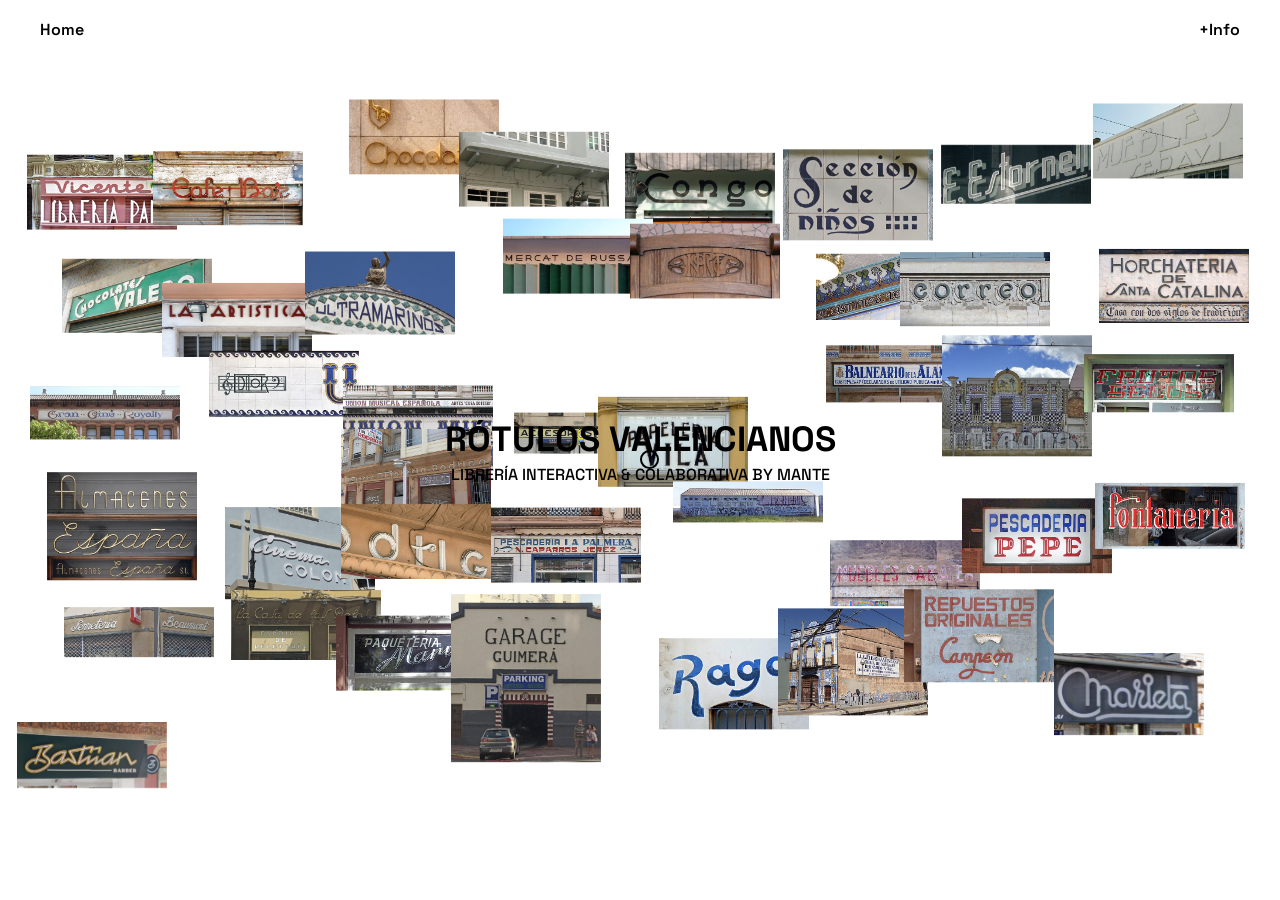
<file: index.html>
<!DOCTYPE html>
<html lang="es">
<head>
    <meta charset="UTF-8">
    <meta name="viewport" content="width=device-width, initial-scale=1.0">
    <title>Rótulos valencianos</title>
    <!-- Favicon -->
    <link rel="icon" type="image/svg+xml" href="./src/icon.svg">

    <!-- Tipografía -->
    <link rel="preconnect" href="https://fonts.googleapis.com">
    <link rel="preconnect" href="https://fonts.gstatic.com" crossorigin>
    <link href="https://fonts.googleapis.com/css2?family=Ballet:opsz@16..72&family=Karla:ital,wght@0,200..800;1,200..800&family=Montserrat:ital,wght@0,100..900;1,100..900&family=Space+Grotesk:wght@300..700&display=swap" rel="stylesheet">
    
    <!-- Hoja de estilos -->
    <link rel="stylesheet" href="./styles.css">
</head>
<body>
    <!--  HEADER ============================================ -->
    <header id="header">
        <nav>
            <ul class="header-menu">
                <li class="header-menu-item"><a href="#home" class="link-roll">Home</a></li>
                <li class="header-menu-item"><a href="./info.html" class="link-roll">+Info</a></li>
            </ul>
        </nav>
    </header>

    <!--  HERO ============================================ -->
    <section id="home" class="hero">
        <div class="hero-title">
            <h1 class="link-roll">Rótulos valencianos</h1>
            <h2>Librería interactiva & Colaborativa by Mante</h2>
        </div>
    </section>


    <script src="./script.js" defer></script>
    <script src="./transition.js" defer></script>
</body>
</html>
</file>
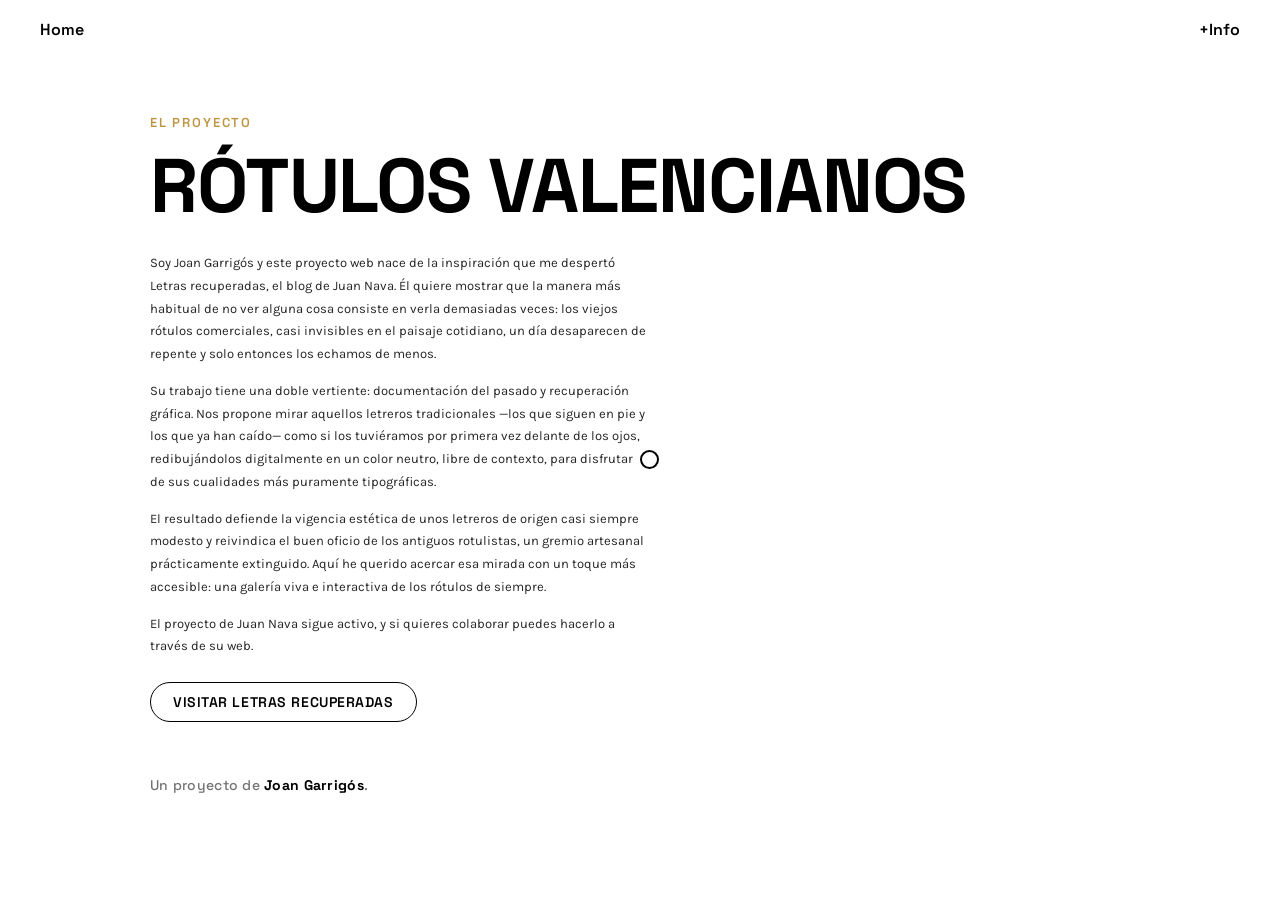
<file: info.html>
<!DOCTYPE html>
<html lang="es">
<head>
    <meta charset="UTF-8">
    <meta name="viewport" content="width=device-width, initial-scale=1.0">
    <title>El proyecto · Rótulos valencianos</title>
    <link rel="icon" type="image/svg+xml" href="./src/icon.svg">

    <!-- Tipografía -->
    <link rel="preconnect" href="https://fonts.googleapis.com">
    <link rel="preconnect" href="https://fonts.gstatic.com" crossorigin>
    <link href="https://fonts.googleapis.com/css2?family=Ballet:opsz@16..72&family=Karla:ital,wght@0,200..800;1,200..800&family=Montserrat:ital,wght@0,100..900;1,100..900&family=Space+Grotesk:wght@300..700&display=swap" rel="stylesheet">

    <link rel="stylesheet" href="./styles.css">
    <link rel="stylesheet" href="./info.css">
</head>
<body class="info-page">
    <!--  HEADER ============================================ -->
    <header id="header">
        <nav>
            <ul class="header-menu">
                <li class="header-menu-item"><a href="./index.html#home" class="link-roll">Home</a></li>
                <li class="header-menu-item"><a href="./info.html" class="link-roll">+Info</a></li>
            </ul>
        </nav>
    </header>

    <!--  PROYECTO ============================================ -->
    <main class="info">
        <p class="info-eyebrow">El proyecto</p>
        <h1 class="info-titulo">Rótulos valencianos</h1>

        <div class="info-texto">
            <p>
                Soy Joan Garrigós y este proyecto web nace de la inspiración que me
                despertó <em>Letras recuperadas</em>, el blog de Juan Nava. Él quiere
                mostrar que la manera más habitual de no ver alguna cosa consiste en
                verla demasiadas veces: los viejos rótulos comerciales, casi invisibles
                en el paisaje cotidiano, un día desaparecen de repente y solo entonces
                los echamos de menos.
            </p>
            <p>
                Su trabajo tiene una doble vertiente: documentación del pasado y
                recuperación gráfica. Nos propone mirar aquellos letreros tradicionales
                —los que siguen en pie y los que ya han caído— como si los tuviéramos
                por primera vez delante de los ojos, redibujándolos digitalmente en un
                color neutro, libre de contexto, para disfrutar de sus cualidades más
                puramente tipográficas.
            </p>
            <p>
                El resultado defiende la vigencia estética de unos letreros de origen
                casi siempre modesto y reivindica el buen oficio de los antiguos
                rotulistas, un gremio artesanal prácticamente extinguido. Aquí he querido
                acercar esa mirada con un toque más accesible: una galería viva e
                interactiva de los rótulos de siempre.
            </p>
            <p>
                El proyecto de Juan Nava sigue activo, y si quieres colaborar puedes
                hacerlo a través de su web.
            </p>
            <a class="info-boton" href="https://www.juan-nava.com/letrasrecuperadas/" target="_blank" rel="noopener">Visitar Letras recuperadas</a>
        </div>

        <p class="info-firma">Un proyecto de <strong>Joan Garrigós</strong>.</p>
    </main>

    <script src="./info.js" defer></script>
    <script src="./transition.js" defer></script>
</body>
</html>
</file>
<file: styles.css>
@import url(reset.css);

:root {

/* COLORES =============================== */
    --color-black: #000000;
    --color-white: #ffffff;
    --color-brown: #bd9643;
    --color-brown-dark: #6b511f;


/* TIPOGRAFIA ============================ */
    --font-h1: 'Space Grotesk', sans-serif;
    --font-h2: 'Space Grotesk', sans-serif;
    --font-p: 'Karla', sans-serif;
    --font-nav: 'Space Grotesk', sans-serif;


    /* TAMAÑOS =========================== */
    --font-size-h1: 35px;
    --font-size-h2: 25px;
    --font-size-p: 13px;
    --font-size-nav: 16px;

    /* MEDIDAS RESPONSIVE ================ */
    --width-phone: 360px;
    --width-tablet: 768px;
    --width-desktop: 1200px;

}

html {
    box-sizing: border-box;
    scroll-behavior: smooth;

    /* Oculta la barra de scroll vertical (se conserva el desplazamiento) */
    scrollbar-width: none;        /* Firefox */
    -ms-overflow-style: none;     /* Edge / IE antiguos */
}

/* TRANSICIÓN ENTRE PÁGINAS ============== */
body {
    animation: page-fade-in 0.35s ease both;
}

body.page-leaving {
    animation: page-fade-out 0.15s ease both;
}

@keyframes page-fade-in {
    from { opacity: 0; }
    to   { opacity: 1; }
}

@keyframes page-fade-out {
    from { opacity: 1; }
    to   { opacity: 0; }
}

html::-webkit-scrollbar,
body::-webkit-scrollbar {         /* Chrome / Safari / Edge */
    width: 0;
    height: 0;
    display: none;
}

::selection {
    background: var(--color-brown);
}

* {
    margin: 0;
    padding: 0;
    cursor: none;
}

.space-grotesk-main {
    font-family: "Space Grotesk", sans-serif;
    font-optical-sizing: auto;
    font-weight: 600;
    font-style: normal;
}

.karla-second {
    font-family: "Karla", sans-serif;
    font-optical-sizing: auto;
    font-weight: 400;
    font-style: normal;
}

/* CURSOR ================================ */

.cursor {
    width: 15px;
    height: 15px;
    border: 2px solid var(--color-black);
    background: transparent;
    border-radius: 50%;
    position: fixed;
    top: 0;
    left: 0;
    margin: 0 0 0 0;      /* centra el círculo bajo el ratón */
    pointer-events: none;
    z-index: 9999;

    transition: transform 0.3s ease, border-width 0.3s ease;
    will-change: transform;       /* indica al navegador que un elemento está a punto de sufrir una modificación geométrica*/
}

.cursor-grow {
    transform: scale(4);
    border: none;
    background: color-mix(in srgb, var(--color-brown) 50%, transparent);
}

/* TEXTOS ================================ */

#header {
    position: absolute;
    top: 0;
    left: 0;
    right: 0;
    z-index: 10;
}

.header-menu {
    margin: 20px 40px 40px 40px;

    display: flex;
    flex-direction: row;
    justify-content: space-between;

    font-family: var(--font-nav);
    font-size: var(--font-size-nav);
    font-weight: 600;
}

.header-menu-item a {
    text-decoration: none;
    color: var(--color-black);
}

.hero {
    position: relative;
    overflow: hidden;

    display: flex;
    flex-direction: column;
    align-items: center;       /* centra horizontalmente */
    justify-content: center;   /* centra verticalmente */
    text-align: center;

    min-height: 100vh;         /* ocupa toda la altura de la pantalla */
}

.hero-title {
    position: relative;
    z-index: 3;
    pointer-events: none;
}

.hero h1{
    pointer-events: auto;

    font-family: var(--font-h1);
    font-size: var(--font-size-h1);
    font-weight: 800;
    text-transform: uppercase;
    margin-bottom: 5px;
}

.hero h2{
    font-family: var(--font-h2);
    font-size: var(--font-h2);
    font-weight: 500;
    text-transform: uppercase;
}

/* Efecto "roll" letra a letra: cada letra sube y entra su copia desde abajo */
.link-roll {
    position: relative;             /* para el subrayado (::after) */
    display: inline-flex;
    line-height: 1.2;
    vertical-align: top;
    padding-bottom: 2px;            /* hueco para el subrayado */
}

/* cada letra es una columna con su copia debajo */
.link-roll .char {
    display: inline-flex;
    flex-direction: column;
    height: 1.2em;
    overflow: hidden;              /* oculta la copia de abajo */
}

/* los dos spans internos (letra de arriba y copia de abajo) */
.link-roll .char span {
    transition: transform 0.3s ease;
    transition-delay: calc(var(--i) * 0.04s);   /* la 1ª letra antes que el resto */
}

/* la copia de abajo en otro color para que se note el giro */
.link-roll .char span:last-child {
    color: var(--color-brown-dark);
}

.link-roll:hover .char span {
    transform: translateY(-100%);  /* sube una línea: aparece la copia */
}

/* subrayado que crece a la vez (todo de golpe, no escalonado) */
.link-roll::after {
    content: "";
    position: absolute;
    left: 0;
    bottom: 0;
    width: 100%;
    height: 2.5px;
    background: var(--color-brown-dark);
    transform: scaleX(0);
    transform-origin: left;
    transition: transform 0.3s ease;
}

.link-roll:hover::after {
    transform: scaleX(1);
}

/* GALERIA ================================ */

.gallery {
    position: absolute;
    /* margen de seguridad para que los rótulos no se salgan de la pantalla.
       Arriba algo más para dejar hueco al header. */
    inset: 96px 50px 50px 50px;
    z-index: 1;
}

.title {
    position: absolute;
    transform:
        translate(-50%, -50%)
        translate(var(--px, 0px), var(--py, 0px));
    will-change: transform; /* indica que un elemento va a cambiar */
}

.title img {
    display: block;
    height: auto;
    transition: transform 0.4s ease, box-shadow 0.4s ease;
}

.title:hover {
    z-index: 100;
}

.title:hover img {
    transform: scale(2.3);
    box-shadow: 0 18px 50px oklch(0.2 0.02 95 / 0.32);
}
</file>
<file: info.css>
/* PÁGINA DE PROYECTO =========================================================
   Estilos de info.html. Reutiliza variables y tipografías de styles.css. */

.info-page {
    background: var(--color-white);
    color: var(--color-black);
    min-height: 100vh;
}

.info-page #header {
    position: sticky;
    top: 0;             /* fijado justo donde está: no hay recorrido hasta engancharse */
    display: flow-root; /* evita que el margen del menú empuje el header hacia abajo */
    /* degradado sutil: blanco arriba que se desvanece hacia abajo */
    background: linear-gradient(
        to bottom,
        var(--color-white) 0%,
        color-mix(in srgb, var(--color-white) 70%, transparent) 60%,
        transparent 100%
    );
}

/* Contenedor general */
.info {
    max-width: 980px;
    margin: 0 auto;
    padding: 34.5px 24px 100px;
}

/* Intro ------------------------------------------------------------------- */
.info-eyebrow {
    font-family: var(--font-nav);
    font-size: 13px;
    font-weight: 600;
    text-transform: uppercase;
    letter-spacing: 0.14em;
    color: var(--color-brown);
    margin-bottom: 18px;
}

.info-titulo {
    font-family: var(--font-h1);
    font-size: clamp(40px, 8vw, 76px);
    font-weight: 800;
    line-height: 1.02;
    text-transform: uppercase;
    letter-spacing: -0.015em;
    margin-bottom: 28px;
}

.info-lead {
    font-family: var(--font-p);
    font-size: calc(var(--font-size-p) * 1.4);
    line-height: 1.55;
    max-width: 60ch;
    color: color-mix(in srgb, var(--color-black) 90%, transparent);
    text-wrap: pretty;
}

/* Texto corrido ----------------------------------------------------------- */
.info-texto {
    margin-top: 8px;   /* pegado al título de la sección */
}

.info-texto p {
    font-family: var(--font-p);
    font-size: var(--font-size-p);
    line-height: 1.75;
    max-width: 62ch;
    color: color-mix(in srgb, var(--color-black) 86%, transparent);
    text-wrap: pretty;
}

.info-texto p + p {
    margin-top: 14px;
}

/* Botón enlace ------------------------------------------------------------ */
.info-boton {
    display: inline-block;
    margin-top: 24px;
    padding: 12px 22px;
    font-family: var(--font-nav);
    font-size: 14px;
    font-weight: 600;
    letter-spacing: 0.04em;
    text-transform: uppercase;
    text-decoration: none;
    color: var(--color-black);
    border: 1.5px solid var(--color-black);
    border-radius: 999px;
    transition: background 0.25s ease, color 0.25s ease, border-color 0.25s ease;
}

.info-boton:hover {
    background: var(--color-brown-dark);
    border-color: var(--color-brown-dark);
    color: var(--color-white);
}

/* Firma ------------------------------------------------------------------- */
.info-firma {
    margin-top: 56px;
    font-family: var(--font-nav);
    font-size: 14px;
    font-weight: 500;
    letter-spacing: 0.02em;
    color: color-mix(in srgb, var(--color-black) 55%, transparent);
}

.info-firma strong {
    font-weight: 700;
    color: var(--color-black);
}
</file>
